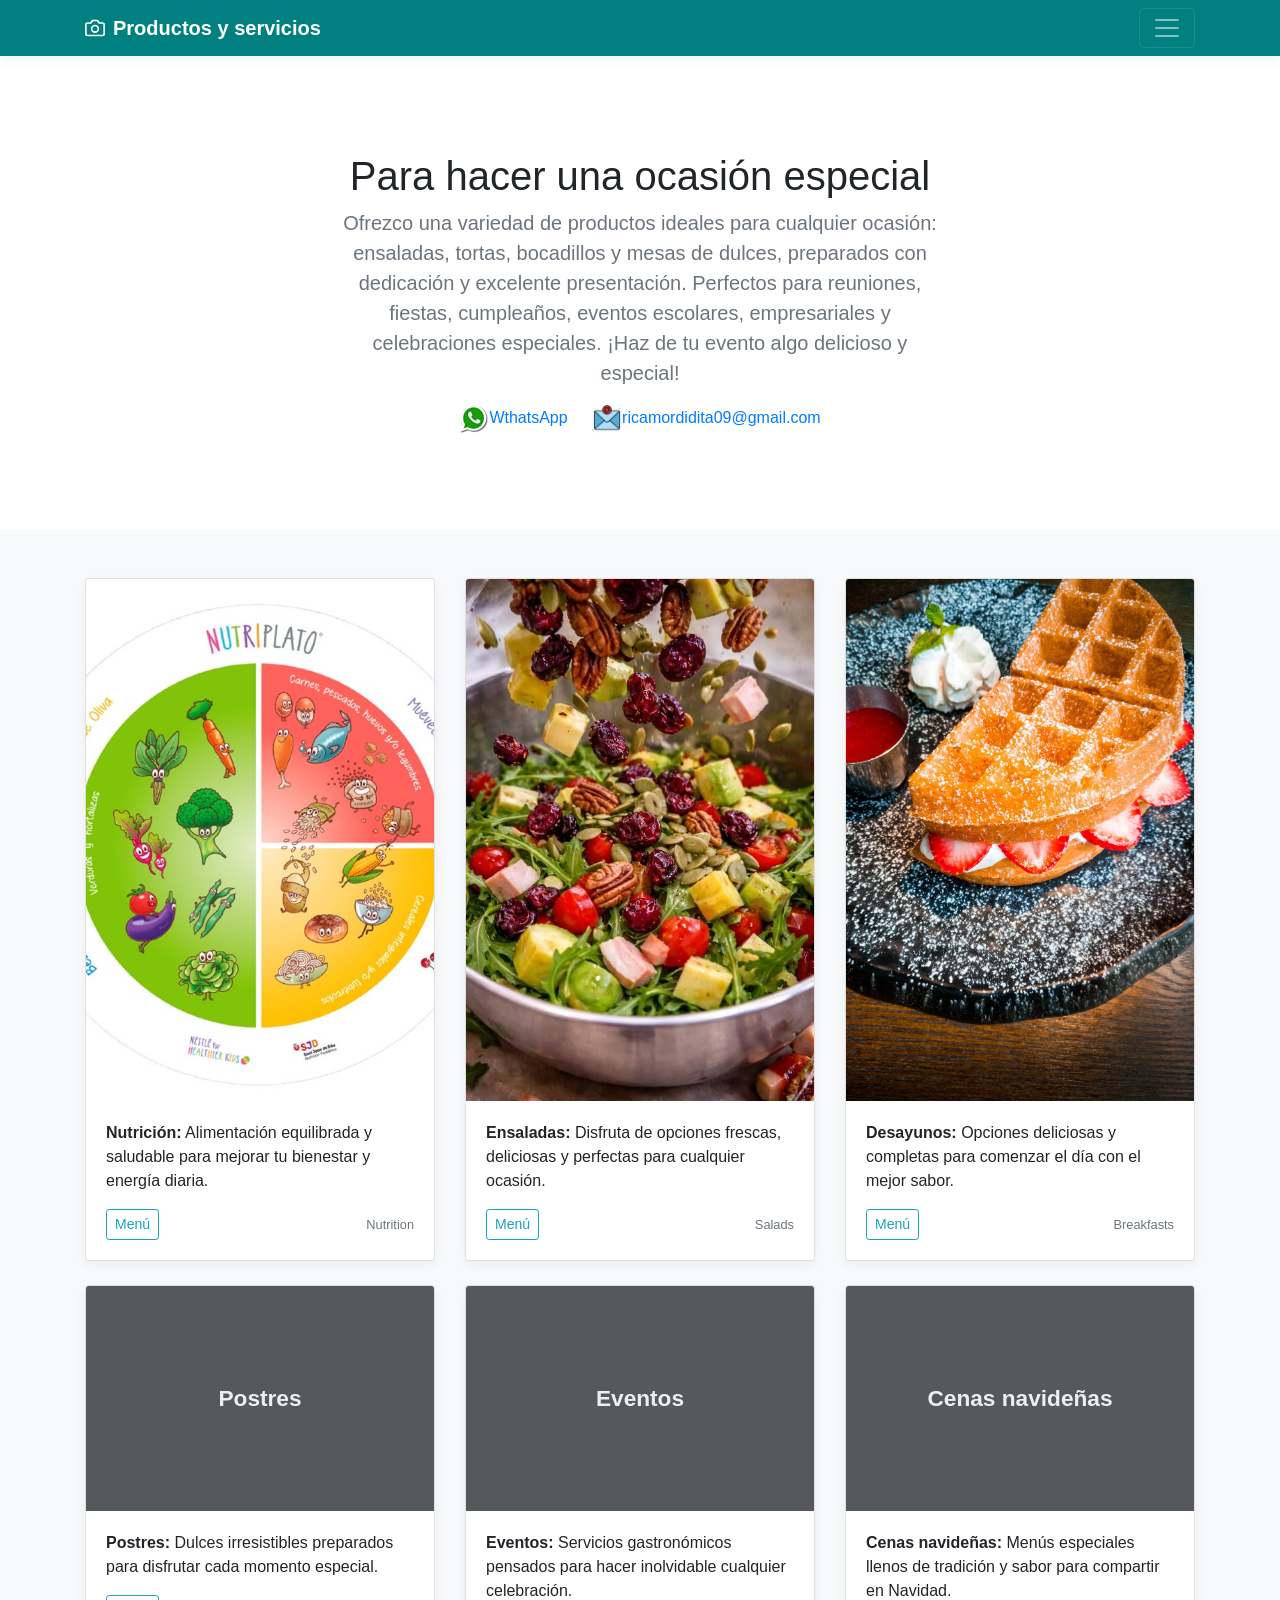
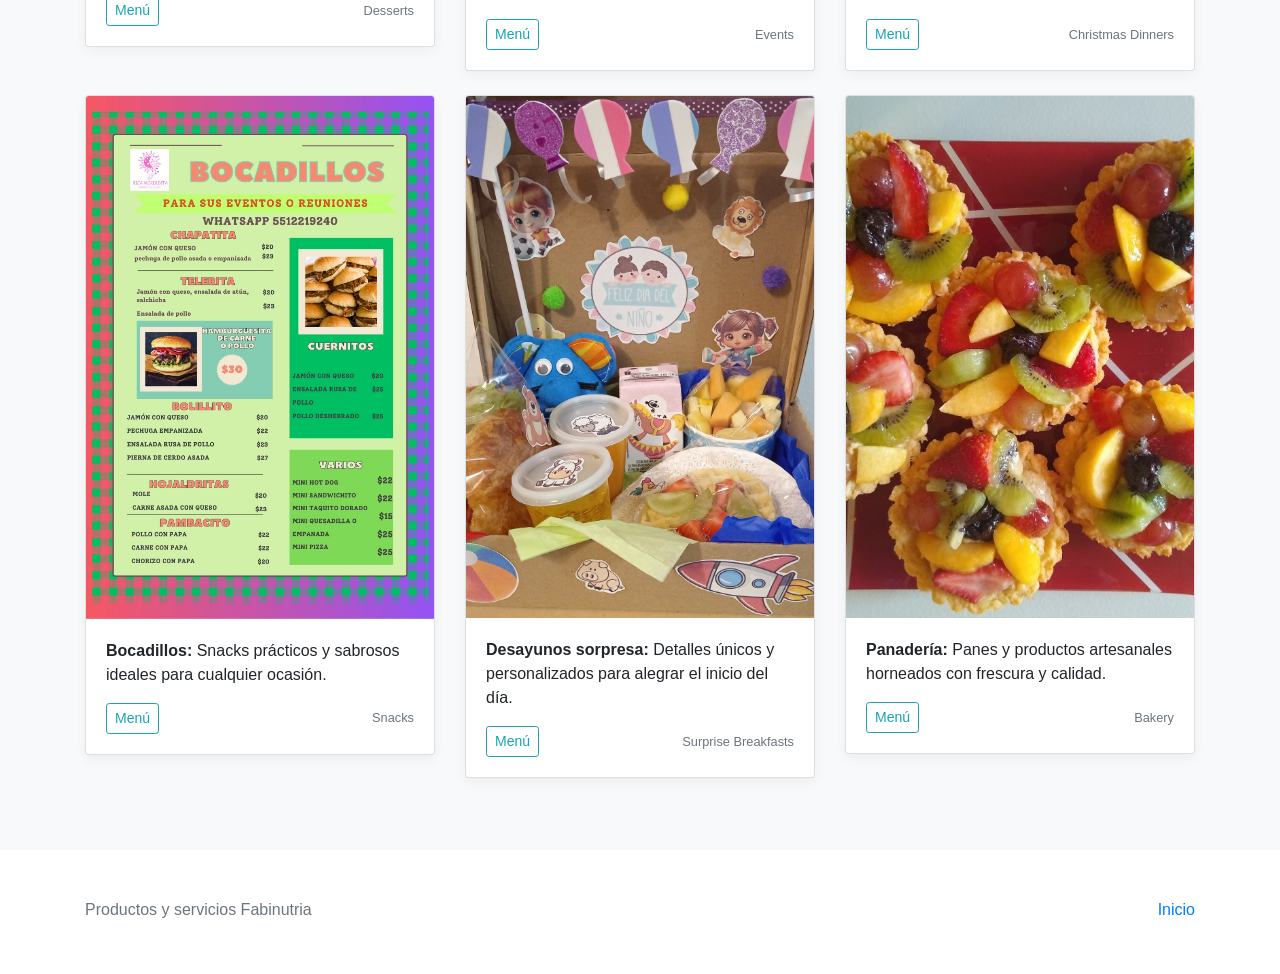
<file: index.html>
<!doctype html>
<html lang="en">
  <head>
    <meta charset="utf-8">
    <meta name="viewport" content="width=device-width, initial-scale=1, shrink-to-fit=no">
    <meta name="description" content="">
    <meta name="author" content="">
    <link rel="icon" href="favicon.ico">

    <title>Fabinutria</title>

    <!-- Bootstrap core CSS -->
    <link href="../../../../dist/css/bootstrap.min.css" rel="stylesheet">

    <!-- Custom styles for this template -->
    <link href="album.css" rel="stylesheet">
  </head>

  <body>

    <header>
      <div class="collapse" id="navbarHeader">
        <div class="container">
          <div class="row">
            <div class="col-sm-8 col-md-7 py-4">
              <h4 class="text-white">Acerca de mi</h4>
              <p class="text-white">Detalles ricos, saludables y hechos con amor ✨ Soy nutrióloga y emprendedora; preparo ensaladas, postres, bocadillos y mesas de regalo que combinan sabor, estilo y calidad para cualquier ocasión.</p>
            </div>
            <div class="col-sm-4 offset-md-1 py-4">
              <h4 class="text-white">Contacto</h4>
              <ul class="list-inline">
                <li class="list-inline-item"><a  aria-label="Chat on WhatsApp" href="https://wa.me/525512219240"><img alt="Chat on WhatsApp" src="/img/WhatsAppButtonSmall.png" /></a></li>
                <li class="list-inline-item"><a  href="https://www.facebook.com/share/1am1vM7mC4/" ><img alt="Like on Facebook" src="/img/FacebookSmall.png" /> </a></li>
                <li class="list-inline-item"><a  href="https://www.instagram.com/fabinutria?igsh=MWpjNTZtdGdqZGdvMg==" ><img alt="Like on Instagram" src="/img/InstagramSmall.png" /> </a></li>
                <li class="list-item"><a  href="mailto:ricamordidita09@gmail.com"><img alt="Correo" src="/img/sobreSmall.png" />ricamordidita09@gmail.com</a></li>
              </ul>
              
            </div>
          </div>
        </div>
      </div>
      <div class="navbar navbar-dark bg-dark box-shadow" >
        <div class="container d-flex justify-content-between">
          <a href="#" class="navbar-brand d-flex align-items-center">
            <svg xmlns="http://www.w3.org/2000/svg" width="20" height="20" viewBox="0 0 24 24" fill="none" stroke="currentColor" stroke-width="2" stroke-linecap="round" stroke-linejoin="round" class="mr-2"><path d="M23 19a2 2 0 0 1-2 2H3a2 2 0 0 1-2-2V8a2 2 0 0 1 2-2h4l2-3h6l2 3h4a2 2 0 0 1 2 2z"></path><circle cx="12" cy="13" r="4"></circle></svg>
            <strong>Productos y servicios</strong>
          </a>
          <button class="navbar-toggler" type="button" data-toggle="collapse" data-target="#navbarHeader" aria-controls="navbarHeader" aria-expanded="false" aria-label="Toggle navigation">
            <span class="navbar-toggler-icon"></span>
          </button>
        </div>
      </div>
    </header>

    <main role="main">

      <section class="jumbotron text-center">
        <div class="container">
          <h1 class="jumbotron-heading">Para hacer una ocasión especial</h1>
          <p class="lead text-muted">Ofrezco una variedad de productos ideales para cualquier ocasión: ensaladas, tortas, bocadillos y mesas de dulces, preparados con dedicación y excelente presentación.
                                    Perfectos para reuniones, fiestas, cumpleaños, eventos escolares, empresariales y celebraciones especiales.
                                    ¡Haz de tu evento algo delicioso y especial!</p>
          <p>
            <a aria-label="Chat on WhatsApp" href="https://wa.me/525512219240" style="margin-right: 20px;"><img alt="5512219240" src="/img/WhatsAppButtonSmall.png" />WthatsApp</a>
            <a href="mailto:ricamordidita09@gmail.com"><img alt="Chat on WhatsApp" src="/img/sobrecorreo.png" style="width: 30px;" />ricamordidita09@gmail.com</a>
          </p>
        </div>
      </section>

      <div class="album py-5 bg-light">
        <div class="container">

          <div class="row">
            <div class="col-md-4">
              <div class="card mb-4 box-shadow">
                <img class="card-img-top" src="/img/nutriplato-463x695.jpg" data-src="holder.js/100px225?theme=thumb&bg=55595c&fg=eceeef&text=Nutrición" alt="Nutrición">
                <div class="card-body">
                  <p class="card-text"><strong>Nutrición:</strong> Alimentación equilibrada y saludable para mejorar tu bienestar y energía diaria.</p>
                  <div class="d-flex justify-content-between align-items-center">
                    <div class="btn-group">
                      <button type="button" class="btn btn-sm btn-outline-info">Menú</button>
                    </div>
                    <small class="text-muted">Nutrition</small>
                  </div>
                </div>
              </div>
            </div>

            <div class="col-md-4">
              <div class="card mb-4 box-shadow">
                <img class="card-img-top" src="/img/ensaladas2-526x789.jpg" data-src="holder.js/100px225?theme=thumb&bg=55595c&fg=eceeef&text=Ensaladas" alt="Ensaladas">
                <div class="card-body">
                  <p class="card-text"><strong>Ensaladas:</strong> Disfruta de opciones frescas, deliciosas y perfectas para cualquier ocasión.</p>
                  <div class="d-flex justify-content-between align-items-center">
                    <div class="btn-group">
                      <a class="btn btn-sm btn-outline-info" href="ensaladas/ensaladas.html" role="button">Menú</a>
                    </div>
                    <small class="text-muted">Salads</small>
                  </div>
                </div>
              </div>
            </div>
            
            <div class="col-md-4">
              <div class="card mb-4 box-shadow">
                <img class="card-img-top" src="/img/desayuno2x3.jpg" data-src="holder.js/100px225?theme=thumb&bg=55595c&fg=eceeef&text=Desayunos" alt="Desayunos">
                <div class="card-body">
                  <p class="card-text"><strong>Desayunos:</strong> Opciones deliciosas y completas para comenzar el día con el mejor sabor.</p>
                  <div class="d-flex justify-content-between align-items-center">
                    <div class="btn-group">
                      <button type="button" class="btn btn-sm btn-outline-info">Menú</button>
                    </div>
                    <small class="text-muted">Breakfasts</small>
                  </div>
                </div>
              </div>
            </div>

            <div class="col-md-4">
              <div class="card mb-4 box-shadow">
                <img class="card-img-top" data-src="holder.js/100px225?theme=thumb&bg=55595c&fg=eceeef&text=Postres" alt="Postres">
                <div class="card-body">
                  <p class="card-text"><strong>Postres:</strong> Dulces irresistibles preparados para disfrutar cada momento especial.</p>
                  <div class="d-flex justify-content-between align-items-center">
                    <div class="btn-group">
                      <button type="button" class="btn btn-sm btn-outline-info">Menú</button>
                    </div>
                    <small class="text-muted">Desserts</small>
                  </div>
                </div>
              </div>
            </div>
            <div class="col-md-4">
              <div class="card mb-4 box-shadow">
                <img class="card-img-top" data-src="holder.js/100px225?theme=thumb&bg=55595c&fg=eceeef&text=Eventos" alt="Eventos">
                <div class="card-body">
                  <p class="card-text"><strong>Eventos:</strong> Servicios gastronómicos pensados para hacer inolvidable cualquier celebración.</p>
                  <div class="d-flex justify-content-between align-items-center">
                    <div class="btn-group">
                      <button type="button" class="btn btn-sm btn-outline-info">Menú</button>
                    </div>
                    <small class="text-muted">Events</small>
                  </div>
                </div>
              </div>
            </div>
            <div class="col-md-4">
              <div class="card mb-4 box-shadow">
                <img class="card-img-top" data-src="holder.js/100px225?theme=thumb&bg=55595c&fg=eceeef&text=Cenas navideñas" alt="Cenas navideñas">
                <div class="card-body">
                  <p class="card-text"><strong>Cenas navideñas:</strong> Menús especiales llenos de tradición y sabor para compartir en Navidad.</p>
                  <div class="d-flex justify-content-between align-items-center">
                    <div class="btn-group">
                      <button type="button" class="btn btn-sm btn-outline-info">Menú</button>
                    </div>
                    <small class="text-muted">Christmas Dinners</small>
                  </div>
                </div>
              </div>
            </div>

            <div class="col-md-4">
              <div class="card mb-4 box-shadow">
                <img class="card-img-top" src="/img/bocadillos-1333x2000.jpg" data-src="holder.js/100px225?theme=thumb&bg=55595c&fg=eceeef&text=Bocadillos" alt="Bocadillos">
                <div class="card-body">
                  <p class="card-text"><strong>Bocadillos:</strong> Snacks prácticos y sabrosos ideales para cualquier ocasión.</p>
                  <div class="d-flex justify-content-between align-items-center">
                    <div class="btn-group">
                      <button type="button" class="btn btn-sm btn-outline-info">Menú</button>
                    </div>
                    <small class="text-muted">Snacks</small>
                  </div>
                </div>
              </div>
            </div>
            <div class="col-md-4">
              <div class="card mb-4 box-shadow">
                <img class="card-img-top" src="/img/desayunossorpresa-164x246.jpg" data-src="holder.js/100px225?theme=thumb&bg=55595c&fg=eceeef&text=Desayunos sorpresa" alt="Desayunos sorpresa">
                <div class="card-body">
                  <p class="card-text"><strong>Desayunos sorpresa:</strong> Detalles únicos y personalizados para alegrar el inicio del día.</p>
                  <div class="d-flex justify-content-between align-items-center">
                    <div class="btn-group">
                      <button type="button" class="btn btn-sm btn-outline-info">Menú</button>
                    </div>
                    <small class="text-muted">Surprise Breakfasts</small>
                  </div>
                </div>
              </div>
            </div>
            <div class="col-md-4">
              <div class="card mb-4 box-shadow">
                <img class="card-img-top" src="/img/tartas-512x768.jpg" data-src="holder.js/100px225?theme=thumb&bg=55595c&fg=eceeef&text=Panaderia" alt="Panaderia">
                <div class="card-body">
                  <p class="card-text"><strong>Panadería:</strong> Panes y productos artesanales horneados con frescura y calidad.</p>
                  <div class="d-flex justify-content-between align-items-center">
                    <div class="btn-group">
                      <button type="button" class="btn btn-sm btn-outline-info">Menú</button>
                    </div>
                    <small class="text-muted">Bakery</small>
                  </div>
                </div>
              </div>
            </div>
          </div>
        </div>
      </div>

    </main>

    <footer class="text-muted">
      <div class="container">
        <p class="float-right">
          <a href="#">Inicio</a>
        </p>
        <p>Productos y servicios Fabinutria</p>
      </div>
    </footer>

    <!-- Bootstrap core JavaScript
    ================================================== -->
    <!-- Placed at the end of the document so the pages load faster -->
    <script src="https://code.jquery.com/jquery-3.2.1.slim.min.js" integrity="sha384-KJ3o2DKtIkvYIK3UENzmM7KCkRr/rE9/Qpg6aAZGJwFDMVNA/GpGFF93hXpG5KkN" crossorigin="anonymous"></script>
    <script>window.jQuery || document.write('<script src="../../../../assets/js/vendor/jquery-slim.min.js"><\/script>')</script>
    <script src="/assets/js/vendor/popper.min.js"></script>
    <script src="/dist/js/bootstrap.min.js"></script>
    <script src="/assets/js/vendor/holder.min.js"></script>
  </body>
</html>
</file>
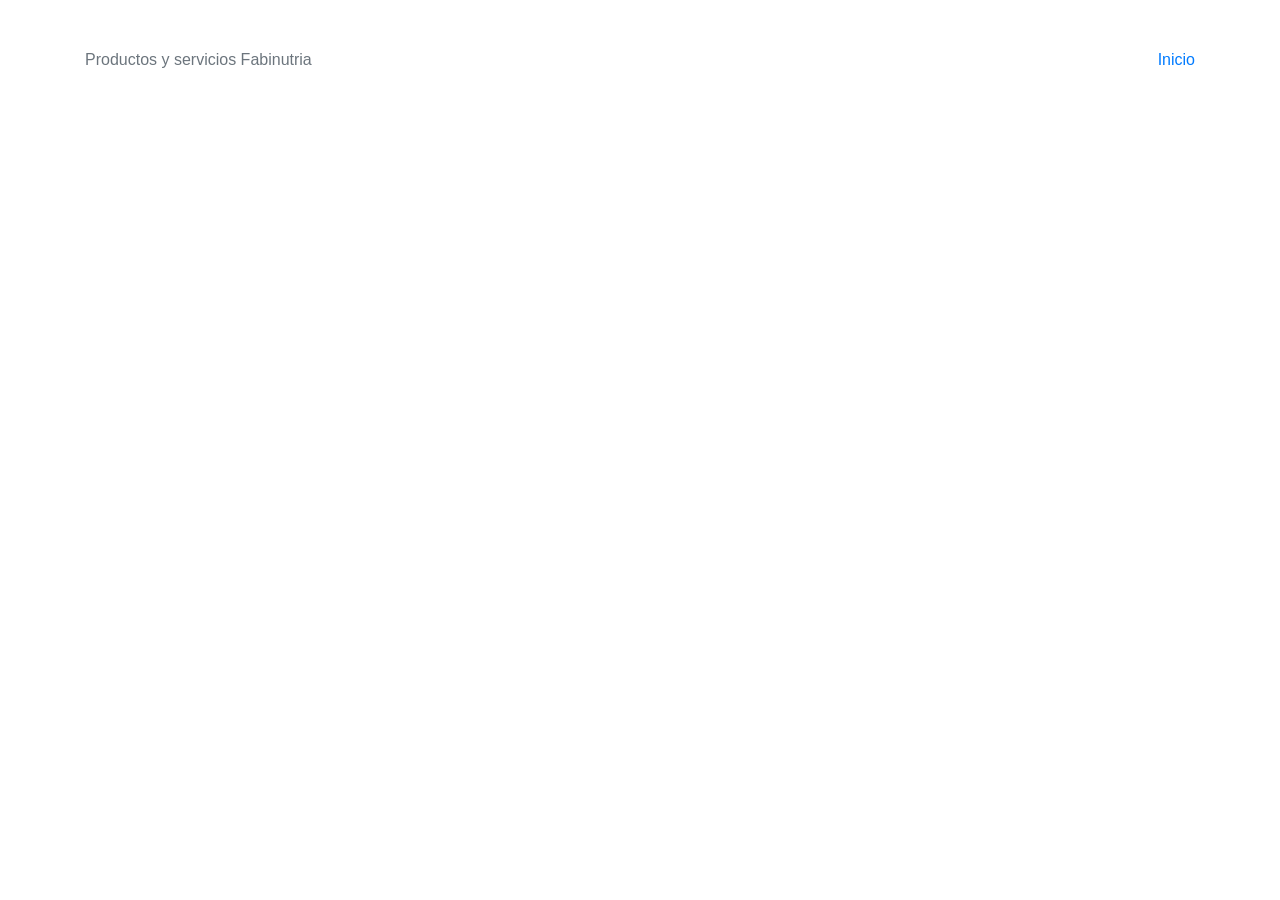
<file: ensaladas/ensaladas.html>
<!doctype html>
<html lang="en">
  <head>
    <meta charset="utf-8">
    <meta name="viewport" content="width=device-width, initial-scale=1, shrink-to-fit=no">
    <meta name="description" content="">
    <meta name="author" content="">
    <link rel="icon" href="favicon.ico">

    <title>Fabinutria</title>

    <!-- Bootstrap core CSS -->
    <link href="/dist/css/bootstrap.min.css" rel="stylesheet">

    <!-- Custom styles for this template -->
    <link href="../album.css" rel="stylesheet">
  </head>

  <body>

    <header>
     
    </header>

    <main role="main">

      

    </main>

    <footer class="text-muted">
      <div class="container">
        <p class="float-right">
          <a href="#">Inicio</a>
        </p>
        <p>Productos y servicios Fabinutria</p>
      </div>
    </footer>

    <!-- Bootstrap core JavaScript
    ================================================== -->
    <!-- Placed at the end of the document so the pages load faster -->
    <script src="https://code.jquery.com/jquery-3.2.1.slim.min.js" integrity="sha384-KJ3o2DKtIkvYIK3UENzmM7KCkRr/rE9/Qpg6aAZGJwFDMVNA/GpGFF93hXpG5KkN" crossorigin="anonymous"></script>
    <script>window.jQuery || document.write('<script src="../../../../assets/js/vendor/jquery-slim.min.js"><\/script>')</script>
    <script src="/assets/js/vendor/popper.min.js"></script>
    <script src="/dist/js/bootstrap.min.js"></script>
    <script src="/assets/js/vendor/holder.min.js"></script>
  </body>
</html>
</file>
<file: album.css>
:root {
  --jumbotron-padding-y: 3rem;
}

.jumbotron {
  padding-top: var(--jumbotron-padding-y);
  padding-bottom: var(--jumbotron-padding-y);
  margin-bottom: 0;
  background-color: #fff;
}
@media (min-width: 768px) {
  .jumbotron {
    padding-top: calc(var(--jumbotron-padding-y) * 2);
    padding-bottom: calc(var(--jumbotron-padding-y) * 2);
  }
}

.jumbotron p:last-child {
  margin-bottom: 0;
}

.jumbotron-heading {
  font-weight: 300;
}

.jumbotron .container {
  max-width: 40rem;
}

footer {
  padding-top: 3rem;
  padding-bottom: 3rem;
}

footer p {
  margin-bottom: .25rem;
}

.box-shadow { box-shadow: 0 .25rem .75rem rgba(0, 0, 0, .05); }

.navbar {
  background-color: #008080 !important;
}



.navbar {
  background-color:  #008080 !important;
}

/* Custom class for a specific hex color */
.collapse.show {
    background-color: #008080;
}

/* Custom class for a specific hex color */
.collapsing {
    background-color: #008080;
}
</file>
